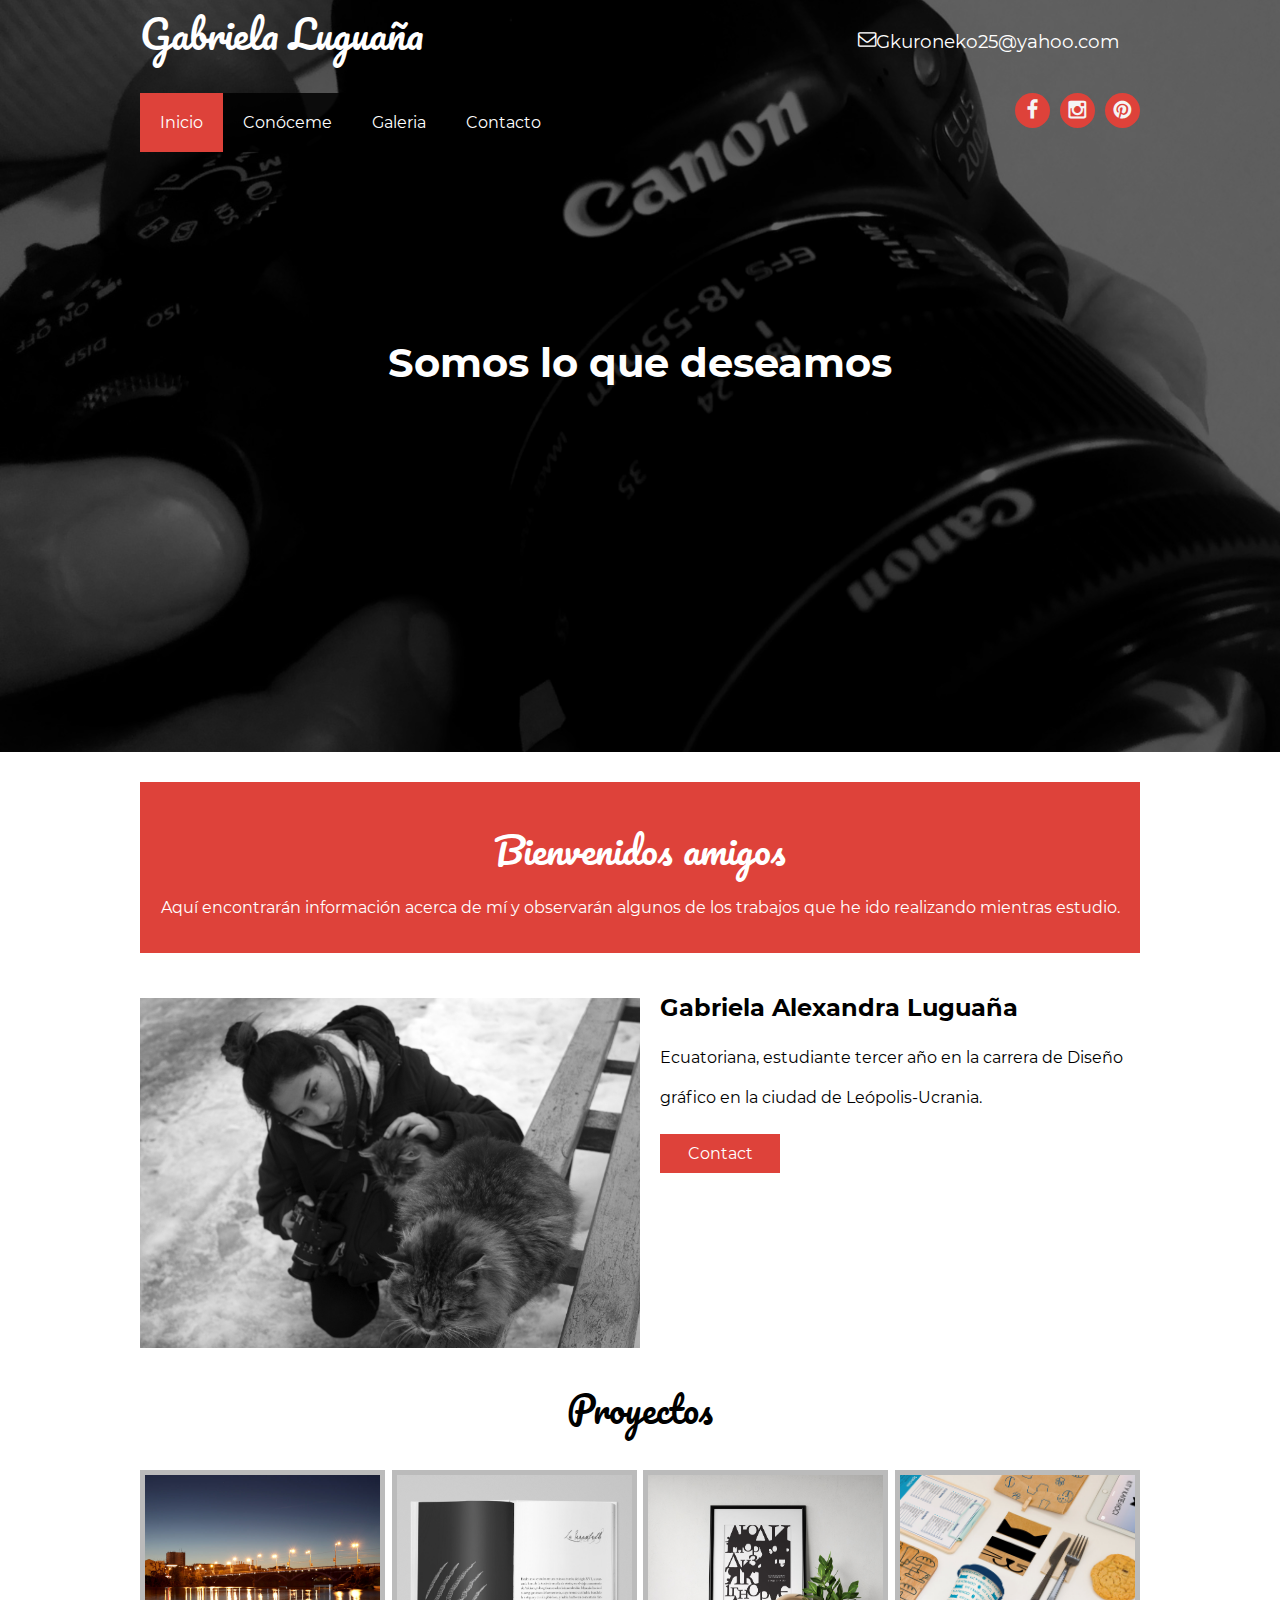
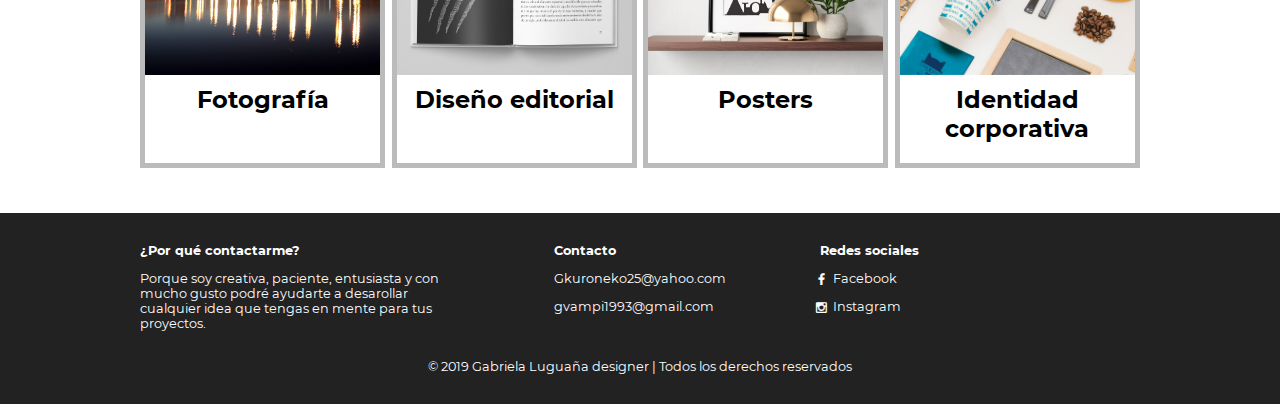
<file: index.html>
<!DOCTYPE html>
<html lang="es">

<head>
	<meta charset="UTF-8">
	<title>Gabriela</title>
	<meta name="viewport" content="width=device-width, user-scalable=yes, initial-scale=1.0, maximum-scale=3.0, minimum-scale=1.0">
	<link rel="stylesheet" href="css/estilos.css">
	<link rel="stylesheet" href="css/font.css">

</head>

<body>
	<header class="main-header">
		<div class="container container--flex">
			<div class="logo-container column column--50">
				<h1 class="logo">Gabriela Luguaña</h1>
			</div>
			<div class="main-header__contactInfo column column--50">
				<p class="main-header__contactInfo__phone">
					<span class="icon-mail">Gkuroneko25@yahoo.com</span></p>
			</div>
		</div>
	</header>

	<nav class="main-nav">
		<div class="container container--flex">
			<span class="icon-menu" id="btnmenu"></span>
			<ul class="menu" id="menu">
				<li class="menu__item"><a href="/" class="menu__link menu__link--select">Inicio</a></li>
				<li class="menu__item"><a href="conoceme.html" class="menu__link">Conóceme</a></li>
				<li class="menu__item"><a href="galeria.html" class="menu__link">Galeria</a></li>
				<li class="menu__item"><a href="contacto.html" class="menu__link">Contacto</a></li>
			</ul>
			<div class="social-icon">
				<a href="https://www.facebook.com/Gkuroneko" class="social-icon__link" target="_blank"><span class="icon-facebook"></span></a>
				<a href="https://www.instagram.com/kosmokot_ga/?hl=es" class="social-icon__link" target="_blank"><span class="icon-instagram"></span></a>
				<a href="https://www.pinterest.es/gabrielalug/" class="social-icon__link" target="_blank"><span class="icon-pinterest"></span></a>
			</div>
		</div>
	</nav>

	<section class="banner">
		<img src="img/bannercam.jpg" alt="" class="banner__img">
		<div class="banner__content">Somos lo que deseamos</div>
	</section>

	<main class="main">
		<section class="group group--color">
			<div class="container">
				<h2 class="main__title">Bienvenidos amigos</h2>
				<p class="main__txt">Aquí encontrarán información acerca de mí y observarán algunos de los trabajos que he ido realizando mientras estudio.</p>
			</div>
		</section>

		<section class="group main__about__description">
			<div class="container container--flex">
				<div class="column column--50">
					<img src="img/gabriela.jpg" alt="">
				</div>
				<div class="column column--50">
					<h2 class="column__title">Gabriela Alexandra Luguaña</h2>
					<p class="column__txt">Ecuatoriana, estudiante tercer año en la carrera de Diseño gráfico en la ciudad de Leópolis-Ucrania.</p>
					<a href="contacto.html" class="btn btn--contact">Contact</a>
				</div>
			</div>
		</section>

		<section class="group consejos">
			<h2 class="group__title">Proyectos</h2>
			<div class="container container--flex">
				<div class="column column--50-25">
					<img src="img/photo.jpg" alt="" class="consejos__img">
					<h2 class="consejos__title">Fotografía</h2>
					<div class="consejos__descripcion"></div>
				</div>
				<div class="column column--50-25">
					<img src="img/editorial.jpg" alt="" class="consejos__img">
					<h2 class="consejos__title">Diseño editorial</h2>
					<div class="consejos__descripcion"></div>
				</div>
				<div class="column column--50-25">
					<img src="img/poster.jpg" alt="" class="consejos__img">
					<h2 class="consejos__title">Posters</h2>
					<div class="consejos__descripcion"></div>
				</div>
				<div class="column column--50-25">
					<img src="img/marca.jpg" alt="" class="consejos__img">
					<h2 class="consejos__title">Identidad corporativa</h2>
					<div class="consejos__descripcion"></div>
				</div>
			</div>
		</section>


	</main>

	<footer class="main-footer">
		<div class="container container--flex">
			<div class="column column--33">
				<h2 class="column__title">¿Por qué contactarme?</h2>
				<p class="column__txt">Porque soy creativa, paciente, entusiasta y con mucho gusto podré ayudarte a desarollar cualquier idea que tengas en mente para tus proyectos.</p>
			</div>
			<div class="column column--33__contact">
				<h2 class="column__title ">Contacto</h2>
			
				<p class="column__txt">Gkuroneko25@yahoo.com</p>
				<p class="column__txt">gvampi1993@gmail.com</p>
			</div>
			<div class="column column--33">
				<h2 class="column__title">Redes sociales</h2>
				<p class="column__txt"><a href="https://www.facebook.com/Gkuroneko" class="icon-facebook" target="_blank">Facebook</a></p>
				<p class="column__txt"><a href="https://www.instagram.com/kosmokot_ga/?hl=es" class="icon-instagram" target="_blank">Instagram</a></p>
				<p class="column__txt"><a href="" class="icon-"></a></p>
			</div>
			<p class="copy">© 2019 Gabriela Luguaña designer | Todos los derechos reservados </p>
		</div>
	</footer>

	<script src="js/menu.js"></script>

</body>

</html>
</file>
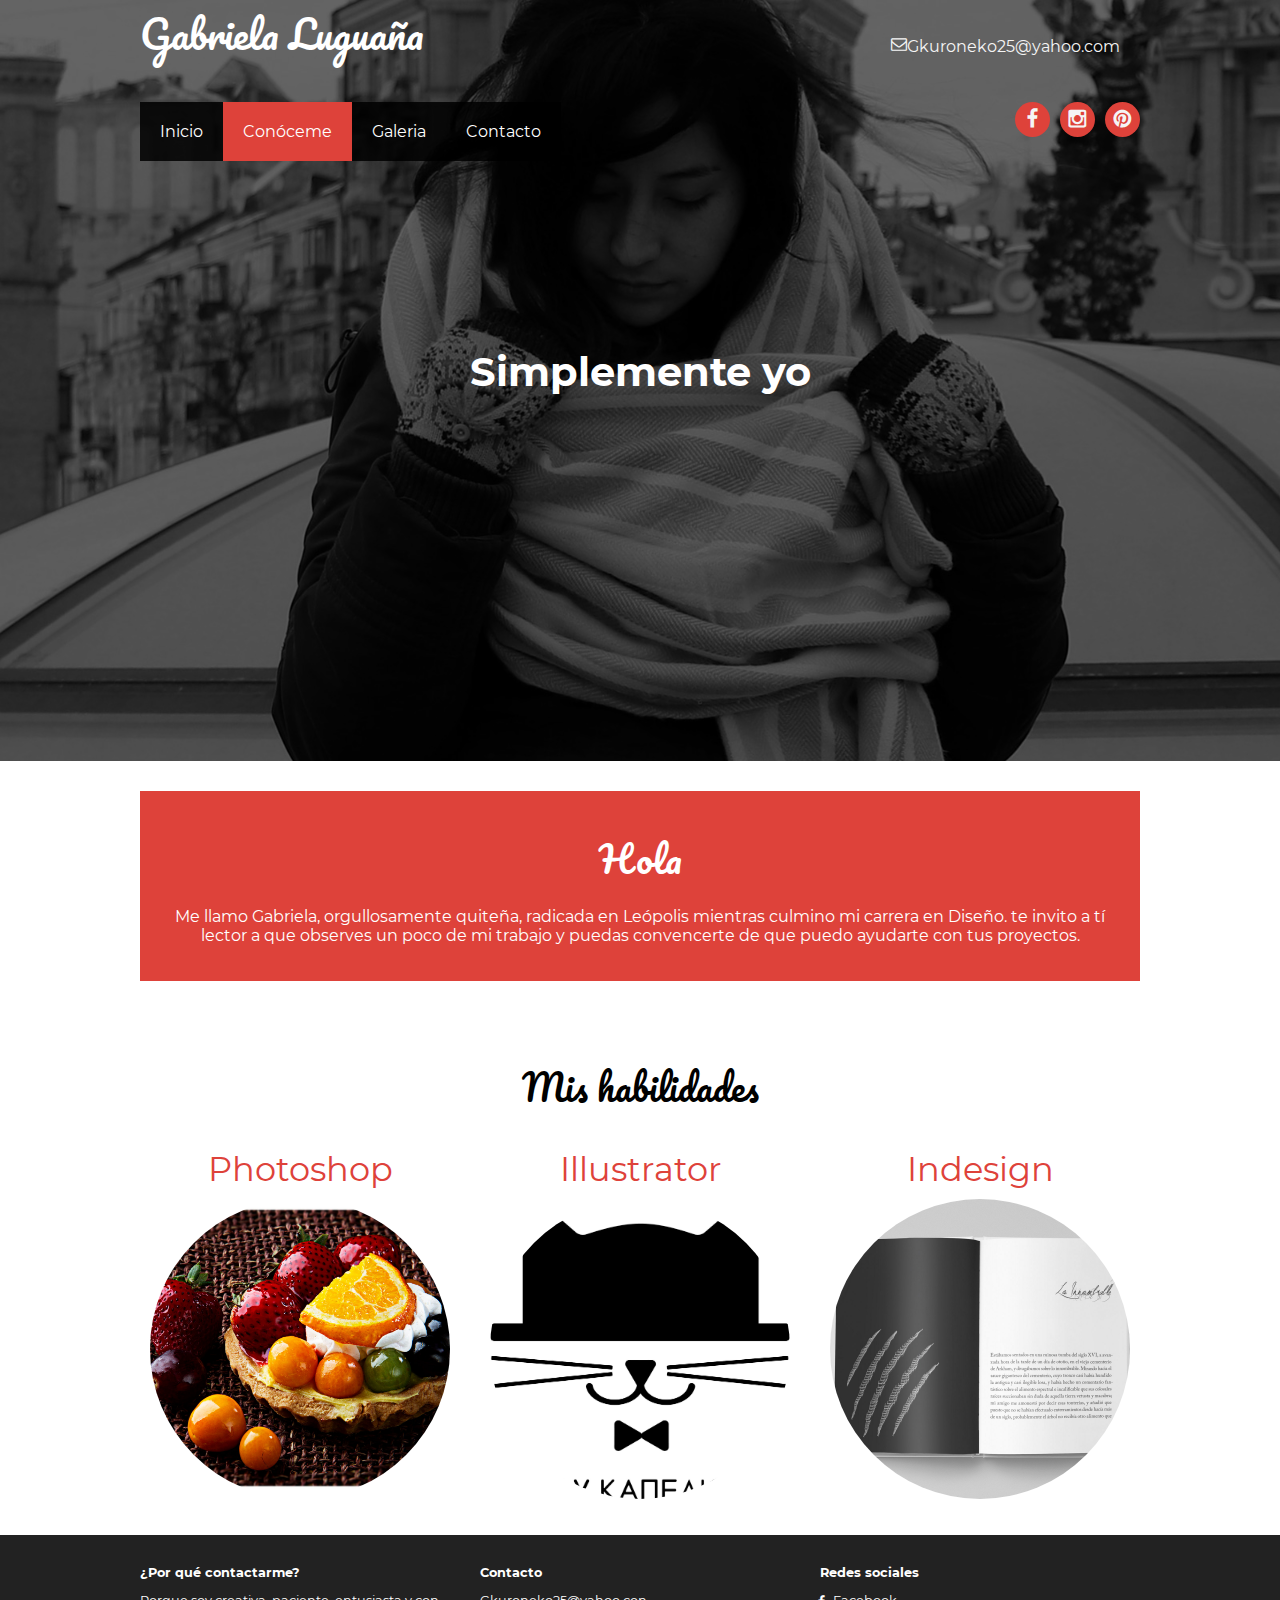
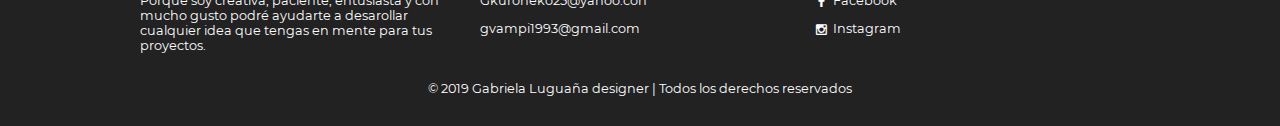
<file: conoceme.html>
<!DOCTYPE html>
<html lang="es">

<head>
	<meta charset="UTF-8">
	<title>Conóceme | Gabriela</title>
	<meta name="viewport" content="width=device-width, user-scalable=yes, initial-scale=1.0, maximum-scale=3.0, minimum-scale=1.0">
	<link rel="stylesheet" href="css/estilos.css">
	<link rel="stylesheet" href="css/conoceme.css">
	<link rel="stylesheet" href="css/font.css">

</head>

<body>
	<header class="main-header">
		<div class="container container--flex">
			<div class="logo-container column column--50">
				<h1 class="logo">Gabriela Luguaña</h1>
			</div>
			<div class="main-header__contactInfo column column--50">
				<p class="main-heder__contactInfo__mail"><span class="icon-mail">Gkuroneko25@yahoo.com</span> </p>
			</div>
		</div>
	</header>

	<nav class="main-nav">
		<div class="container container--flex">
			<span class="icon-menu" id="btnmenu"></span>
			<ul class="menu" id="menu">
				<li class="menu__item"><a href="/" class="menu__link">Inicio</a></li>
				<li class="menu__item"><a href="conoceme.html" class="menu__link menu__link--select">Conóceme</a></li>
				<li class="menu__item"><a href="galeria.html" class="menu__link">Galeria</a></li>
				<li class="menu__item"><a href="contacto.html" class="menu__link">Contacto</a></li>
			</ul>
			<div class="social-icon">
				<a href="https://www.facebook.com/Gkuroneko" class="social-icon__link" target="_blank"><span class="icon-facebook"></span></a>
				<a href="https://www.instagram.com/kosmokot_ga/?hl=es" class="social-icon__link" target="_blank"><span class="icon-instagram"></span></a>
				<a href="https://www.pinterest.es/gabrielalug/" class="social-icon__link" target="_blank"><span class="icon-pinterest"></span></a>
			</div>
		</div>
	</nav>

	<section class="banner">
		<img src="img/bannergalu.jpg" alt="" class="banner__img">
		<div class="banner__content">Simplemente yo</div>
	</section>
	

	<main class="main">
		<section class="group group--color">
			<div class="container">
				<h2 class="main__title">Hola</h2>
				<p class="main__txt">Me llamo Gabriela, orgullosamente quiteña, radicada en Leópolis mientras culmino mi carrera en Diseño. te invito a tí lector a que observes un poco de mi trabajo y puedas convencerte de que puedo ayudarte con tus proyectos.</p>
			</div>
		</section>

	

	</main>

	<section class="group habilidades">
		<h2 class="group__title">Mis habilidades</h2>
		<div class="container container--flex">
			<div class="column column--33">
				<div class="habilidades__title">Photoshop</div>
				<img src="img/71.jpg" alt="" class="habilidades__img">
				<p class="habilidades__txt"></p>
			</div>
			<div class="column column--33">
				<div class="habilidades__title">Illustrator</div>
				<img src="img/kit.jpg" alt="" class="habilidades__img">
				<p class="habilidades__txt"></p>
			</div>
			<div class="column column--33">
				<div class="habilidades__title">Indesign</div>
				<img src="img/editorial.jpg" alt="" class="habilidades__img">
				<p class="habilidades__txt"></p>
			</div>
		</div>
	</section>
	<footer class="main-footer">
		<div class="container container--flex">
			<div class="column column--33">
				<h2 class="column__title">¿Por qué contactarme?</h2>
				<p class="column__txt">Porque soy creativa, paciente, entusiasta y con mucho gusto podré ayudarte a desarollar cualquier idea que tengas en mente para tus proyectos.</p>
			</div>
			<div class="column column--33">
				<h2 class="column__title">Contacto</h2>
				<p class="column__txt">Gkuroneko25@yahoo.con</p>
				<p class="column__txt">gvampi1993@gmail.com</p>
				<p class="column__txt"></p>
			</div>
			<div class="column column--33">
				<h2 class="column__title">Redes sociales</h2>
				<p class="column__txt"><a href="https://www.facebook.com/Gkuroneko" class="icon-facebook" target="_blank">Facebook</a></p>
				<p class="column__txt"><a href="https://www.instagram.com/kosmokot_ga/?hl=es" class="icon-instagram" target="_blank">Instagram</a></p>
				<p class="column__txt"><a href="" class="icon-"></a></p>
			</div>
			<p class="copy">© 2019 Gabriela Luguaña designer | Todos los derechos reservados </p>
		</div>
	</footer>

	<script src="js/menu.js"></script>

</body>

</html>
</file>
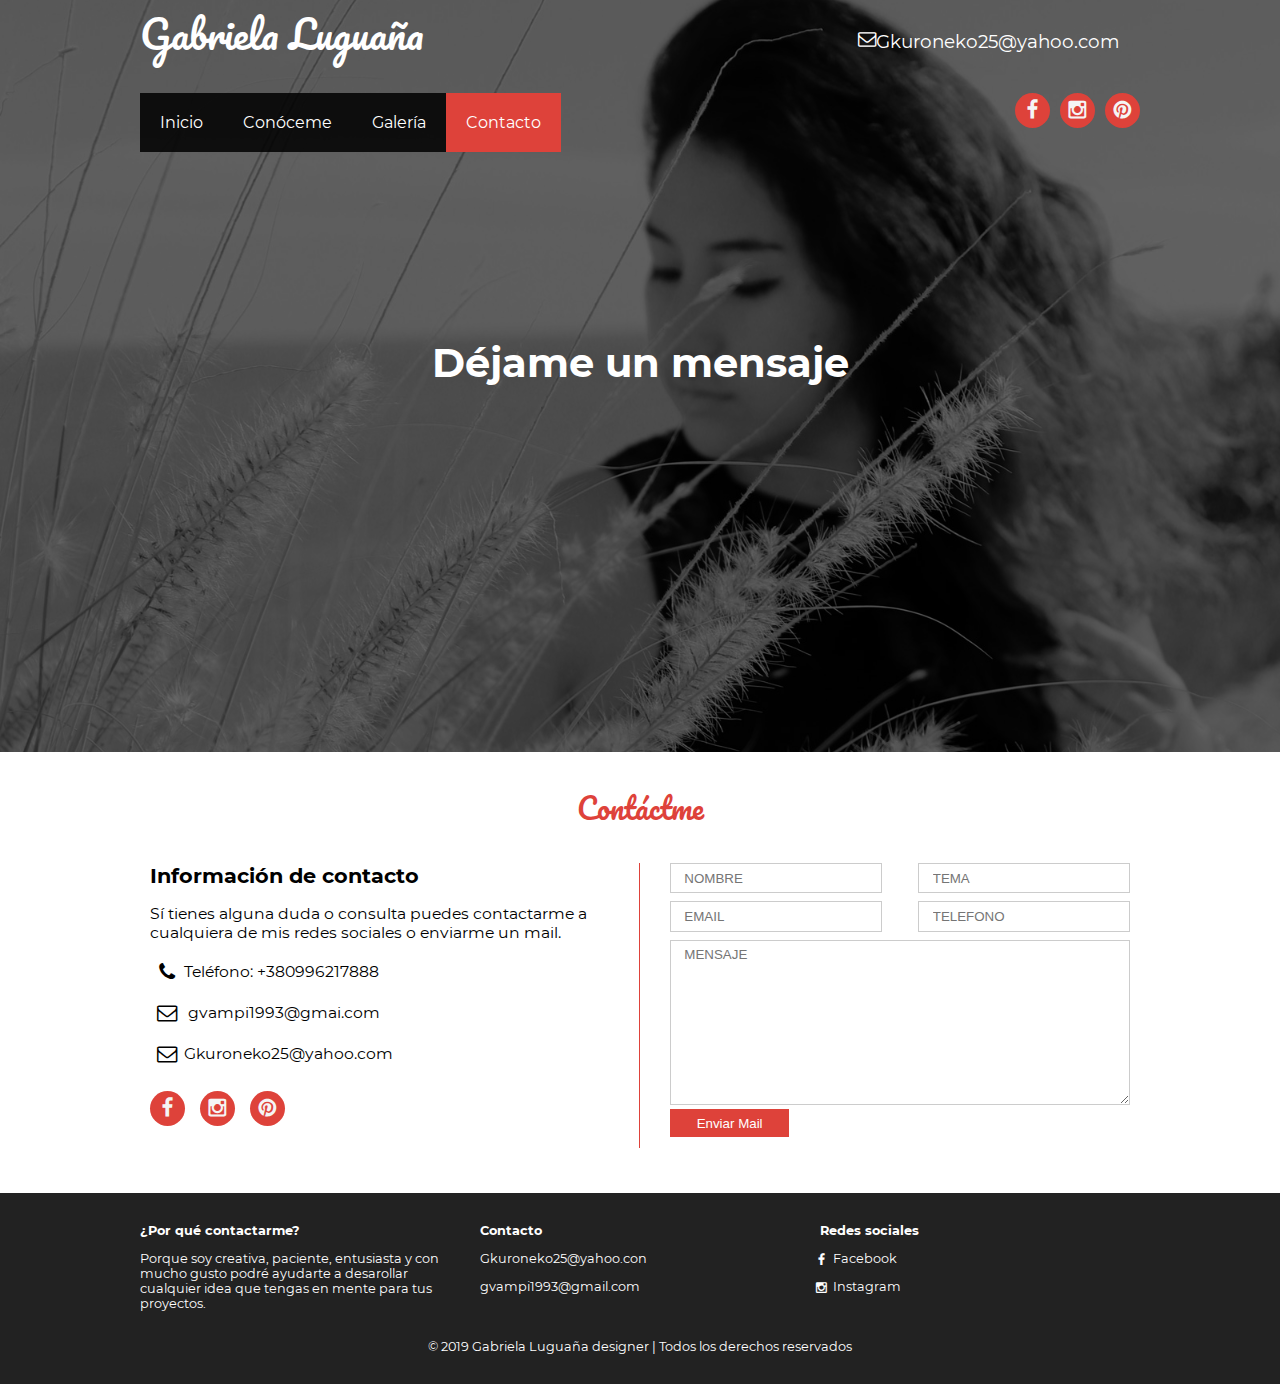
<file: contacto.html>
<!DOCTYPE html>
<html lang="es">

<head>
	<meta charset="UTF-8">
	<title>Contacto | Gabriela</title>
	<meta name="viewport" content="width=device-width, user-scalable=yes, initial-scale=1.0, maximum-scale=3.0, minimum-scale=1.0">
	<link rel="stylesheet" href="css/estilos.css">
	<link rel="stylesheet" href="css/contacto.css">
	<link rel="stylesheet" href="css/font.css">

</head>

<body>

	<header class="main-header">
		<div class="container container--flex">
			<div class="logo-container column column--50">
				<h1 class="logo">Gabriela Luguaña</h1>
			</div>
			<div class="main-header__contactInfo column column--50">
				<p class="main-header__contactInfo__phone">
					<span class="icon-mail">Gkuroneko25@yahoo.com</span></p>
			
			</div>
		</div>
	</header>

	<nav class="main-nav">
		<div class="container container--flex">
			<span class="icon-menu" id="btnmenu"></span>
			<ul class="menu" id="menu">
				<li class="menu__item"><a href="/" class="menu__link">Inicio</a></li>
				<li class="menu__item"><a href="conoceme.html" class="menu__link">Conóceme</a></li>
				<li class="menu__item"><a href="galeria.html" class="menu__link">Galería</a></li>
				<li class="menu__item"><a href="contacto.html" class="menu__link menu__link--select">Contacto</a></li>
			</ul>
			<div class="social-icon">
				<a href="https://www.facebook.com/Gkuroneko" class="social-icon__link" target="_blank"><span class="icon-facebook"></span></a>
				<a href="https://www.instagram.com/kosmokot_ga/?hl=es" class="social-icon__link" target="_blank"><span class="icon-instagram"></span></a>
				<a href="https://www.pinterest.es/gabrielalug/" class="social-icon__link" target="_blank"><span class="icon-pinterest"></span></a>
			</div>
		</div>
	</nav>

	<section class="banner">
		<img src="img/galu.jpg" alt="" class="banner__img">
		<div class="banner__content">Déjame un mensaje</div>
	</section>


	<main class="main">

		<section class="group contact">
			<h2 class="group__title">Contáctme</h2>
			<div class="container container--flex">
				<div class="contact-information column column--50">
					<h3 class="column__title">Información de contacto</h3>
					<p class="column__txt">Sí tienes alguna duda o consulta puedes contactarme a cualquiera de mis redes sociales o enviarme un mail.</p>
					<p class="column__txt"><span class="icon-phone"></span>Teléfono: +380996217888</p>
					<p class="column__txt"><span class="icon-mail"></span> gvampi1993@gmai.com</p>
					<p class="column__txt"><span class="icon-mail"></span>Gkuroneko25@yahoo.com</p>
					
					<div class="social-icon">
						<a href="https://www.facebook.com/Gkuroneko" class="social-icon__link" target="_blank"><span class="icon-facebook"></span></a>
						<a href="https://www.instagram.com/kosmokot_ga/?hl=es" class="social-icon__link" target="_blank"><span class="icon-instagram"></span></a>
						<a href="https://www.pinterest.es/gabrielalug/" class="social-icon__link" target="_blank"><span class="icon-pinterest"></span></a>
					</div>
				</div>
				<form method="post" action="#">
  <div class="group">
    <div class="left">
      <input type="text" value="" placeholder="NOMBRE" name="name" tabindex="1" class="redacted" />
    </div>
    <div class="right">
      <input type="text" value="" placeholder="TEMA" name="subject" tabindex="2" class="redacted" />
    </div>
  </div>
  <div class="group">
    <div class="left">
      <input type="text" value="" placeholder="EMAIL" name="email" tabindex="3" class="redacted" />
    </div>
    <div class="right">
      <input type="text" value="" placeholder="TELEFONO" name="phone" tabindex="4" class="redacted" />
    </div>
  </div>
  <div>
    <textarea placeholder="MENSAJE" name="message" tabindex="5" rows="10" class="redacted"></textarea>
  </div>
  <div>
    <input type="button" value="Enviar Mail" tabindex="6" class="redacted" />
  </div>
</form>
			</div>
		</section>

	</main>


	<footer class="main-footer">
		<div class="container container--flex">
			<div class="column column--33">
				<h2 class="column__title">¿Por qué contactarme?</h2>
				<p class="column__txt">Porque soy creativa, paciente, entusiasta y con mucho gusto podré ayudarte a desarollar cualquier idea que tengas en mente para tus proyectos.</p>
			</div>
			<div class="column column--33">
				<h2 class="column__title">Contacto</h2>
				<p class="column__txt">Gkuroneko25@yahoo.con</p>
				<p class="column__txt">gvampi1993@gmail.com</p>
				<p class="column__txt"></p>
			</div>
			<div class="column column--33">
				<h2 class="column__title">Redes sociales</h2>
				<p class="column__txt"><a href="" class="icon-facebook">Facebook</a></p>
				<p class="column__txt"><a href="" class="icon-instagram">Instagram</a></p>
				<p class="column__txt"><a href="" class="icon-"></a></p>
			</div>
			<p class="copy">© 2019 Gabriela Luguaña designer | Todos los derechos reservados </p>
		</div>
	</footer>

	<script src="js/menu.js"></script>
	<script src="js/modal.js"></script>

</body></html>
</file>
<file: css/estilos.css>
@font-face {
	font-family:"Pacifico";
	src: url(../fonts/Pacifico-Regular.ttf);
}

@font-face {
	font-family:"Montserrat";
	src: url(../fonts/Montserrat-Regular.ttf);
}

@font-face {
	font-family:"Montserrat";
	font-weight: bold;
	src: url(../fonts/Montserrat-Bold.ttf);
}


* {
	box-sizing: border-box;
}

body {
	font-family: 'Montserrat', sans-serif;
	margin: 0;
}

/*--------estilos base--------*/

img {
	display: block;
	width: 100%;
	max-width: 100%;
}

h1,
h2,
h3,
h4,
h5,
h6 {
	margin: 0;
}

.container {
	width: 100%;
	margin: auto;
}

.container--flex {
	display: flex;
	flex-wrap: wrap;
	justify-content: space-between;
	align-content: center;
}

.column {
	width: 1oo%;
}

/*--------estilos header--------*/

.main-header {
	width: 100%;
}

.logo {
	font-size: 1.8em;
	color: #DE423A;
	padding: 10px;
	font-family: 'Pacifico', cursive;
	font-weight: 100;
}

.main-header__contactInfo__phone {

	background: #DE423A;
	color: white;
	margin: 0 auto;
	padding: 10px;
	font-size: 0.95em;
}


.main-header:before [class*="icon-"] {
	position: relative;
	top: 3px;
	right: 5px;
}

.social-icon [class*="icon-"] {
	color: #DE423A;
	margin-left: 10px;
	display: flex;
	justify-content: center;
	align-items: center;
	font-size: 1.3em;
	width: 35px;
	height: 35px;
	background: whitesmoke;
	border-radius: 50%;
}

/*--------estilos del menu--------*/

.main-nav {
	width: 100%;
	position: relative;
	z-index: 2000;
	padding: 10px;
}

.icon-menu {
	display: block;
	color: white;
	border: 1px solid white;
	border-radius: 3px;
	width: 40px;
	height: 40px;
	line-height: 45px;
	text-align: center;
	cursor: pointer;
	font-size: 1.5em;
}

.social-icon {
	display: flex;
	justify-content: space-between;
}



.social-icon__link {
	text-decoration: none;

}

.menu {
	position: absolute;
	top: 60px;
	left: 0;
	width: 100%;
	background: rgba(0, 0, 0, .85);
	padding: 0;
	margin: 0;
	list-style: none;
	text-align: center;
	height: 0;
	overflow: hidden;
	transition: height .3s linear;
}

.menu__link {
	display: block;
	padding: 15px;
	color: white;
	text-decoration: none;
}

.menu__link:hover {
	background: #DE423A;
}

.menu__link--select {
	background: #DE423A;
}

.mostrar {
	height: 196px;
}

/*--------estilos del banner--------*/

.banner {
	margin-top: -55px;
	position: relative;
}

.banner:before {
	content:'';
	position: absolute;
	width: 100%;
	height: 100%;
	background: rgba(0, 0, 0, 0.6);
	z-index: 1000;
	top: 0;
}

.banner__img {
	width: 100%;
	height: 500px;
	object-fit: cover;
}

.banner__content {
	width: 90%;
	color: white;
	text-align:center;
	position: absolute;
	z-index: 1500;
	top: 50%;
	left: 50%;
	transform: translateX(-50%) translateY(-50%);
	font-size: 1.5em;
	font-weight: bold;
}

/*--------estilos principales--------*/

.group--color .container {
	background: #DE423A;
	color: white;
	padding: 10px;
	text-align: center;
}

.main__title {
	margin: 15px 0;
	font-size: 1.8em;
	font-family: 'Pacifico', cursive;
	font-weight: 100;
}

.column__title {
	font-size: 1.3em;
}

.main__about__description .column:nth-child(2) {
	padding: 10px;
}

.btn {
	display: block;
	text-align: center;
	text-decoration: none;
	width: 120px;
	background: #DE423A;
	color: white;
	padding: 10px;
	margin: 10px auto;
}

.group__title {
	font-family: 'Pacifico', cursive;
	text-align: center;
	font-weight: 100;
	font-stretch: 1.8em;
	margin: 30px;
}

.consejos .column {
	margin-bottom: 30px;
	text-align: center;
}

.consejos__img {
	margin: auto;
	max-width: 400px;
}

.consejos__title {
	font-size: 1.3em;
	padding-top: 10px;
	padding-bottom: 20px;
}

/*--------estilos footer --------*/
.main-footer {
	background: #222;
	color: white;
	padding: 10px;
	padding-top: 20px;
	padding-bottom: 20px;
	font-size: .8em;
}

.copy {
	text-align: center;
	margin: auto;
	margin-top: 15px;
}

.main-footer [class*="icon-"] {
	color: white;
	text-decoration: none;
}

.main-footer [class*="icon-"]:before {
	position: relative;
	top: 3px;
	right: 5px;
}

/*--------estilos responsive --------*/


@media screen and (min-width:480px) {
	.logo {
		color: white;
	}

	.main-header__contactInfo {
		text-align: right;
		padding: 20px;
	}

	.main-header__contactInfo__phone {
		background: none;
	}

	.main-heder__contactInfo__mail {
		color: whitesmoke;
	}

	.main nav {
		background: rgba(0, 0, 0, 0.95)
	}
	
	.social-icon [class*="icon-"] {
	color: whitesmoke;
	margin-left: 10px;
	display: flex;
	justify-content: center;
	align-items: center;
	font-size: 1.3em;
	width: 35px;
	height: 35px;
		background: #DE423A;
	border-radius: 50%;
    }
	
	.banner {
		margin-top: -190px;
		z-index: -1000;
	}
	
	.banner__img {
		height: 650px;
		object-fit: cover;
	}

	.baner__content {
		font-size: 2em;
	}
	
	.main {
		padding-bottom: 15px;
	}
	
	.main__about__description .column:nth-child(1) {
		padding-top: 15px;
	}
	
	.main__about__description .column:nth-child(2) {
		padding-left: 20px;
		font-size: .9em;
	}
	
	.main__about__description .btn {
		margin: 0;
	}
	.consejos .column {
		border: 5px solid #bbb;
	}
	
	.consejos__img {
		height: 200px;
		object-fit: cover;
	}
	
	.main-footer .container--flex {
		align-items: flex-start;
	}
	
	.main-footer .column__txt {
		font-size: .9em;
	}
	
	
	.column--50 {
		width: 50%;
	}

	.column--50-25 {
		width: 49%;
	}
	
	.column--33 {
		width: 32%;
		align-content: center
	}
}

@media screen and (min-width:768px) {
	
	.banner__img {
		
	}
	.main__title {
		font-size: 2.2em;
	}
	
	.main__about__description {
		margin-top: 30px;
	}
	
	.main__about__description .column--50:nth-child(2) {
		font-size: 1em;
	}
	
	.main__about__description .column--50:nth-child(2) .column__txt {
		line-height: 30px;
	}
	
	.column--50-25 {
		width: 24.5%;
	}
	
	.column--33 {
		width: 32%;
	}
	
	.column__title {
		font-size: 1em;
	}
	
	.group__title {
		font-size: 2.2em;
	}
	
	.main-footer .column__txt {
		font-size: 1em;
	}
}

@media screen and (min-width:1024px) {
	
	.container {
		width: 1000px;
	}
	
	.logo {
		font-size: 2.4em;
		padding: 0;
	}
	
	.main-header__contactInfo__phone, .main-header__contactInfo__mail {
		padding-right: 0;
		font-size: 1.15em;
	}
	
	.main nav {
		padding: 0;
	}
	
	.banner__img {
		height: 780px;
	}
	
	.banner__content {
		font-size: 2.5em;
	}
	
	.icon-menu {
		display: none;
	}
	
	.menu {
		position: static;
		display: flex;
		height: auto;
		width: auto;
	}
	
	.menu__link {
		padding: 20px;
	}
	
	.group--color .container {
		margin-top: 30px;
		margin-bottom: 30px;
		padding: 20px;
	}
	
	.main__title {
		font-size: 2.3em;
	}
	
	.main__about__description .column--50:nth-child(2) .column__title {
		font-size: 1.5em;
	}
	
	.main__about__description .column--50:nth-child(2) .column__txt {
		line-height: 40px;
	}
	
	.consejos__title {
		font-size: 1.5em;
	}
	
	.main-footer {
		padding-top: 30px;
		padding-bottom: 30px;
	}
}

@media screen and (min-width:1600px) {
	
	.container {
		width: 1400px;
	}
	
	.banner__img {
		height: 900px;
	}
	
	.banner__content {
		font-size: 3em;
	}
	
	.main__about__description .column:nth-child(1) img {
		width: 100%;
		height: 350px;
		object-fit: cover;
	}
	
	.consejos__img {
		height: 300px;
	}
}
</file>
<file: css/font.css>
@charset "UTF-8";

@font-face {
  font-family: "gabrielita";
  src:url("../fonts/gabrielita.eot");
  src:url("../fonts/gabrielita.eot?#iefix") format("embedded-opentype"),
    url("../fonts/gabrielita.woff") format("woff"),
    url("../fonts/gabrielita.ttf") format("truetype"),
    url("../fonts/gabrielita.svg#gabrielita") format("svg");
  font-weight: normal;
  font-style: normal;

}

[data-icon]:before {
  font-family: "gabrielita" !important;
  content: attr(data-icon);
  font-style: normal !important;
  font-weight: normal !important;
  font-variant: normal !important;
  text-transform: none !important;
  speak: none;
  line-height: 1;
  -webkit-font-smoothing: antialiased;
  -moz-osx-font-smoothing: grayscale;
}

[class^="icon-"]:before,
[class*=" icon-"]:before {
  font-family: "gabrielita" !important;
  font-style: normal !important;
  font-weight: normal !important;
  font-variant: normal !important;
  text-transform: none !important;
  speak: none;
  line-height: 1;
  -webkit-font-smoothing: antialiased;
  -moz-osx-font-smoothing: grayscale;
}

.icon-menu:before {
  content: "\61";
}
.icon-facebook:before {
  content: "\62";
}
.icon-instagram:before {
  content: "\63";
}
.icon-phone:before {
  content: "\64";
}
.icon-mail:before {
  content: "\65";
}
.icon-pinterest:before {
  content: "\66";
}
</file>
<file: css/conoceme.css>
.habilidades {
	text-align: center;
	margin-bottom: 20px;
}

.habilidades .container--flex {
	align-items: flex-start;
}

.habilidades__title {
	font-family:'Montserrat';
	color:#DE423A;
	font-weight: 400;
	font-size: 1.8em;
	margin-bottom: 10px;
}

.habilidades__img {
	width: 200px;
	height: 200px;
	object-fit: cover;
	border-radius: 50%;
	margin: auto;
}

@media screen and (min-width:480px) {
	.habilidades__img {
	width: 150px;
	height: 150px;
	
}
}

@media screen and (min-width:768px) {
	.habilidades__img {
	width: 220px;
	height: 220px;
	
}
}

@media screen and (min-width:1024px) {
	.habilidades__img {
	width: 300px;
	height: 300px;
}
	.habilidades__title {
		font-size: 2.1em;
	}
}

@media screen and (min-width:1600px) {
	.habilidades__img {
	width: 420px;
	height: 420px;
	
}
}
</file>
<file: css/contacto.css>
.contact .container--flex {
	align-items: flex-start;
}

.group__title {
	font-size: 1.8em;
	color: #DE423A;
	font-weight: 100;
}

.contact-information {
	padding: 10px;
	padding-top: 0;
	margin-bottom: 30px;
	border-bottom: 1px solid #DE423A;
}

.contact-information .column__title {
	font-weight: bold;
}

.contact-information [class*="icon-"] {
	font-size: 1.3em;
	margin: 7px;
	position: relative;
	top: 5px;
}

.contact-information .social-icon {
	justify-content: flex-start;
	margin-bottom: 10px;
}

.contact-information .social-icon [class*="icon-"] {
	background: #DE423A;
	color: whitesmoke;
	margin-left: 0;
	margin-right: 15px;
	
}

textarea, input:not([type=button]):not([type=submit]) {
	width: 100%;
	border: 1px solid rgba(0,0,0,.2);
	padding: .5em 1em;
  font-family: sans-serif;
}
input[type=button], input[type=submit] {
	cursor: pointer;
	margin: 0;
	padding: .5em 2em;
	background: #DE423A;
	border: none;
	color: #fff;
}
.group:after {
	content: "";
	display: table;
	clear: both;
}
.left {
	float: left;
}
.right {
	float: right;
}
form {
 padding: 10px;
	padding-top: 0;
	display: block;
  width: 30em;
  margin-bottom: auto;
}
form div.group > div {
	width: 46%;
	margin: 0 0 .5em;
}

@media screen and (min-width:480px) {
	.contact-information p{
		font-size: .7em;
	}
	.contact-information {
		border-right: none;
		border-bottom:1px solid #DE423A;
	}
}

@media screen and (min-width:768px) {
	.contact-information p {
		font-size: .98em;
	}
	
	.contact-information {
		border-right: none;
		border-bottom:1px solid #DE423A;
	}
	.contact-information .column__title {
		font-size: 1.3em;
	}
	
	@media screen and (min-width:1024px){
		.contact-information {
		border-right: 1px solid #DE423A;
		border-bottom:none;
	}
	}
	

}
</file>
